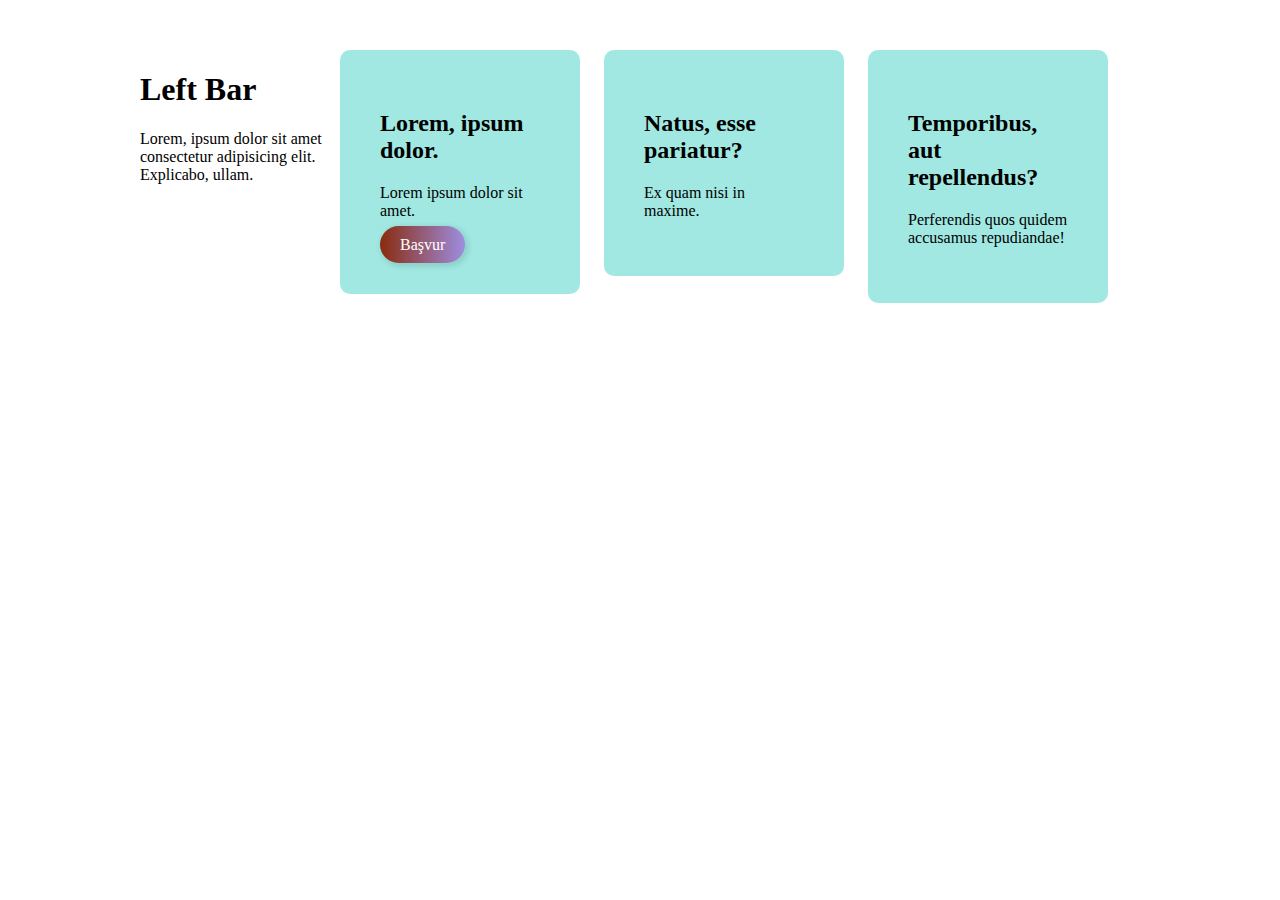
<file: deneme/index.html>
<!DOCTYPE html>
<html lang="en">
<head>
    <meta charset="UTF-8">
    <meta http-equiv="X-UA-Compatible" content="IE=edge">
    <meta name="viewport" content="width=device-width, initial-scale=1.0">
    <title>DENEME</title>
    <link rel="stylesheet" href="alev.css">
</head>
<body>
    <div class="container">
        <div class="left-bar">
            <h1>Left Bar</h1>
            Lorem, ipsum dolor sit amet consectetur adipisicing elit. Explicabo, ullam.
        </div>
        <div class="content">
            <div class="card">
                <h2>Lorem, ipsum dolor.</h2>
                <p>Lorem ipsum dolor sit amet.</p>
                <a href="" class="gradient btn">Başvur</a>
            </div>
            <div class="card">
                <h2>Natus, esse pariatur?</h2>
                <p>Ex quam nisi in maxime.</p>
            </div>
            <div class="card">
                <h2>Temporibus, aut repellendus?</h2>
                <p>Perferendis quos quidem accusamus repudiandae!</p>
            </div>
        </div>
    </div>
</body>
</html>
</file>
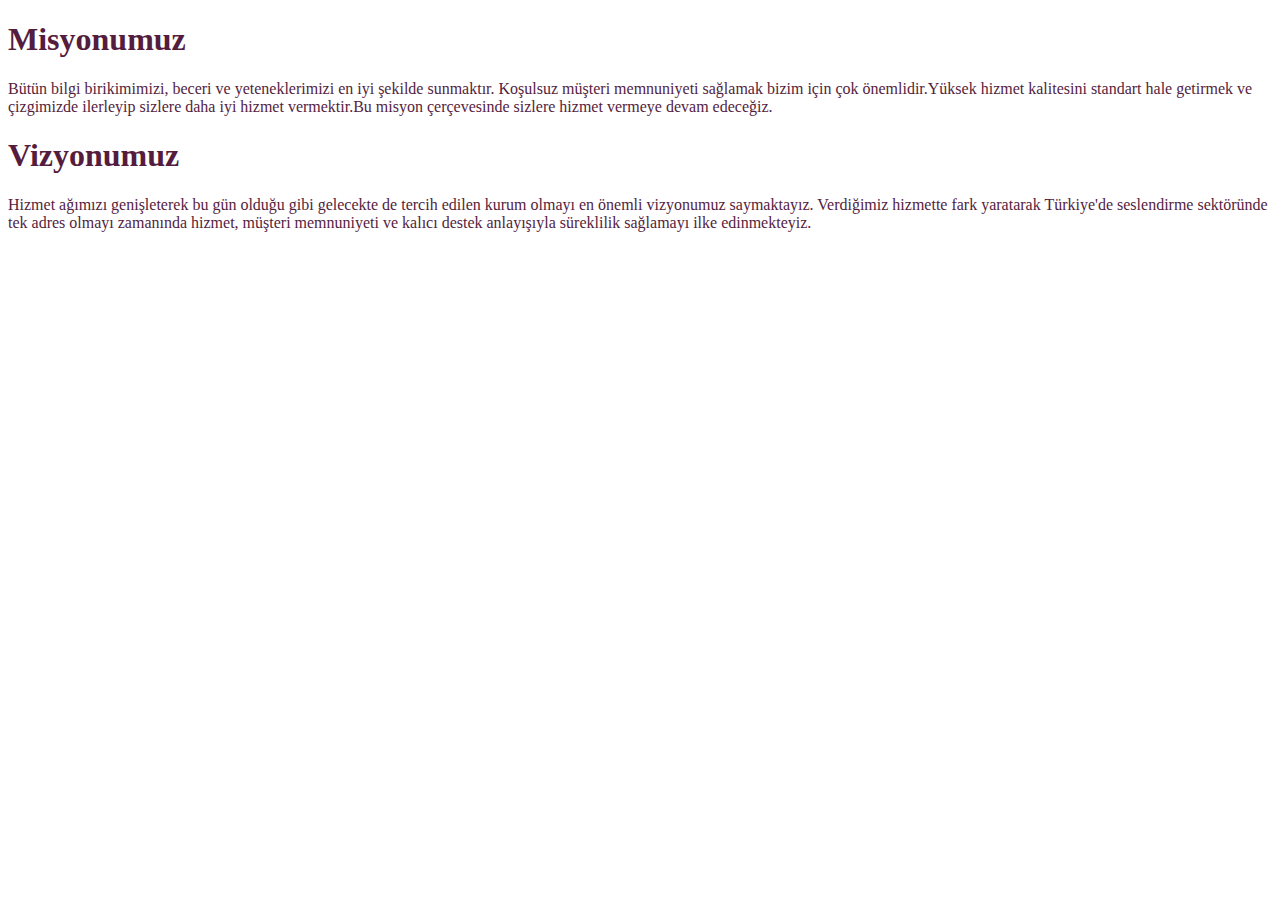
<file: deneme/hakkımızda.html>
<!DOCTYPE html>
<html lang="en">
<head>
    <meta charset="UTF-8">
    <meta http-equiv="X-UA-Compatible" content="IE=edge">
    <meta name="viewport" content="width=device-width, initial-scale=1.0">
    <title>Hakkımızda</title>
    <link rel="stylesheet" href="hakkımızda.css">
</head>
<body>
    <div class="box1 bg-purple">
    <h1>Misyonumuz</h1>
<p>Bütün bilgi birikimimizi, beceri ve yeteneklerimizi en iyi şekilde sunmaktır. Koşulsuz müşteri memnuniyeti sağlamak bizim için çok önemlidir.Yüksek hizmet kalitesini standart hale getirmek ve çizgimizde ilerleyip sizlere daha iyi hizmet vermektir.Bu misyon çerçevesinde sizlere hizmet vermeye devam edeceğiz.</p>
<h1>Vizyonumuz</h1>
<p>Hizmet ağımızı genişleterek bu gün olduğu gibi gelecekte de tercih edilen kurum olmayı en önemli vizyonumuz saymaktayız. Verdiğimiz hizmette fark yaratarak Türkiye'de seslendirme sektöründe tek adres olmayı zamanında hizmet, müşteri memnuniyeti ve kalıcı destek anlayışıyla süreklilik sağlamayı ilke edinmekteyiz.</p>
</div>
</body>
</html>
</file>
<file: deneme/alev.css>
body {
margin: 0;
padding: 0;
}
.gradient{
    background: linear-gradient(90deg, rgba(138, 43, 14), rgba(155,81,224,.6));
}
.btn{
    padding: 10px 20px;
    border-radius: 25px;
    color: white;
    text-decoration: none;
    box-shadow: 2px 2px 5px 2px rgba(0,0,0,0.1);
    -webkit-box-shadow: 2px 2px 5px 2px rgba(0,0,0,0.1);
    -moz-box-shadow:  rgba(0,0,0,0.1);
}
.container{
    margin-top: 50px;
    width: 1000px;
    margin: 50px auto 0;
}
.left-bar  {
width: 200px;
float: left;
}
.content{
    width: 800px;
    float: left;
}
.card{
    width: 20%;
    float: left;
    padding: 5%;
    margin-right: 3%;
    border-radius: 10px;
    background-color: rgb(161, 232, 226);
}

.clear{
    clear: both;
}
.box {
    width: 300px;
    height: 300px;
    padding: 10px;
    margin-right: 10px;
    float: left;
}
.bg-red {
    background-color: red;
}
.bg-green {
    background-color: green;
}
.bg-plum{
    background-color: plum;
}
</file>
<file: deneme/hakkımızda.css>
.bg-purple {
    color: rgb(84, 29, 62);
}
</file>
